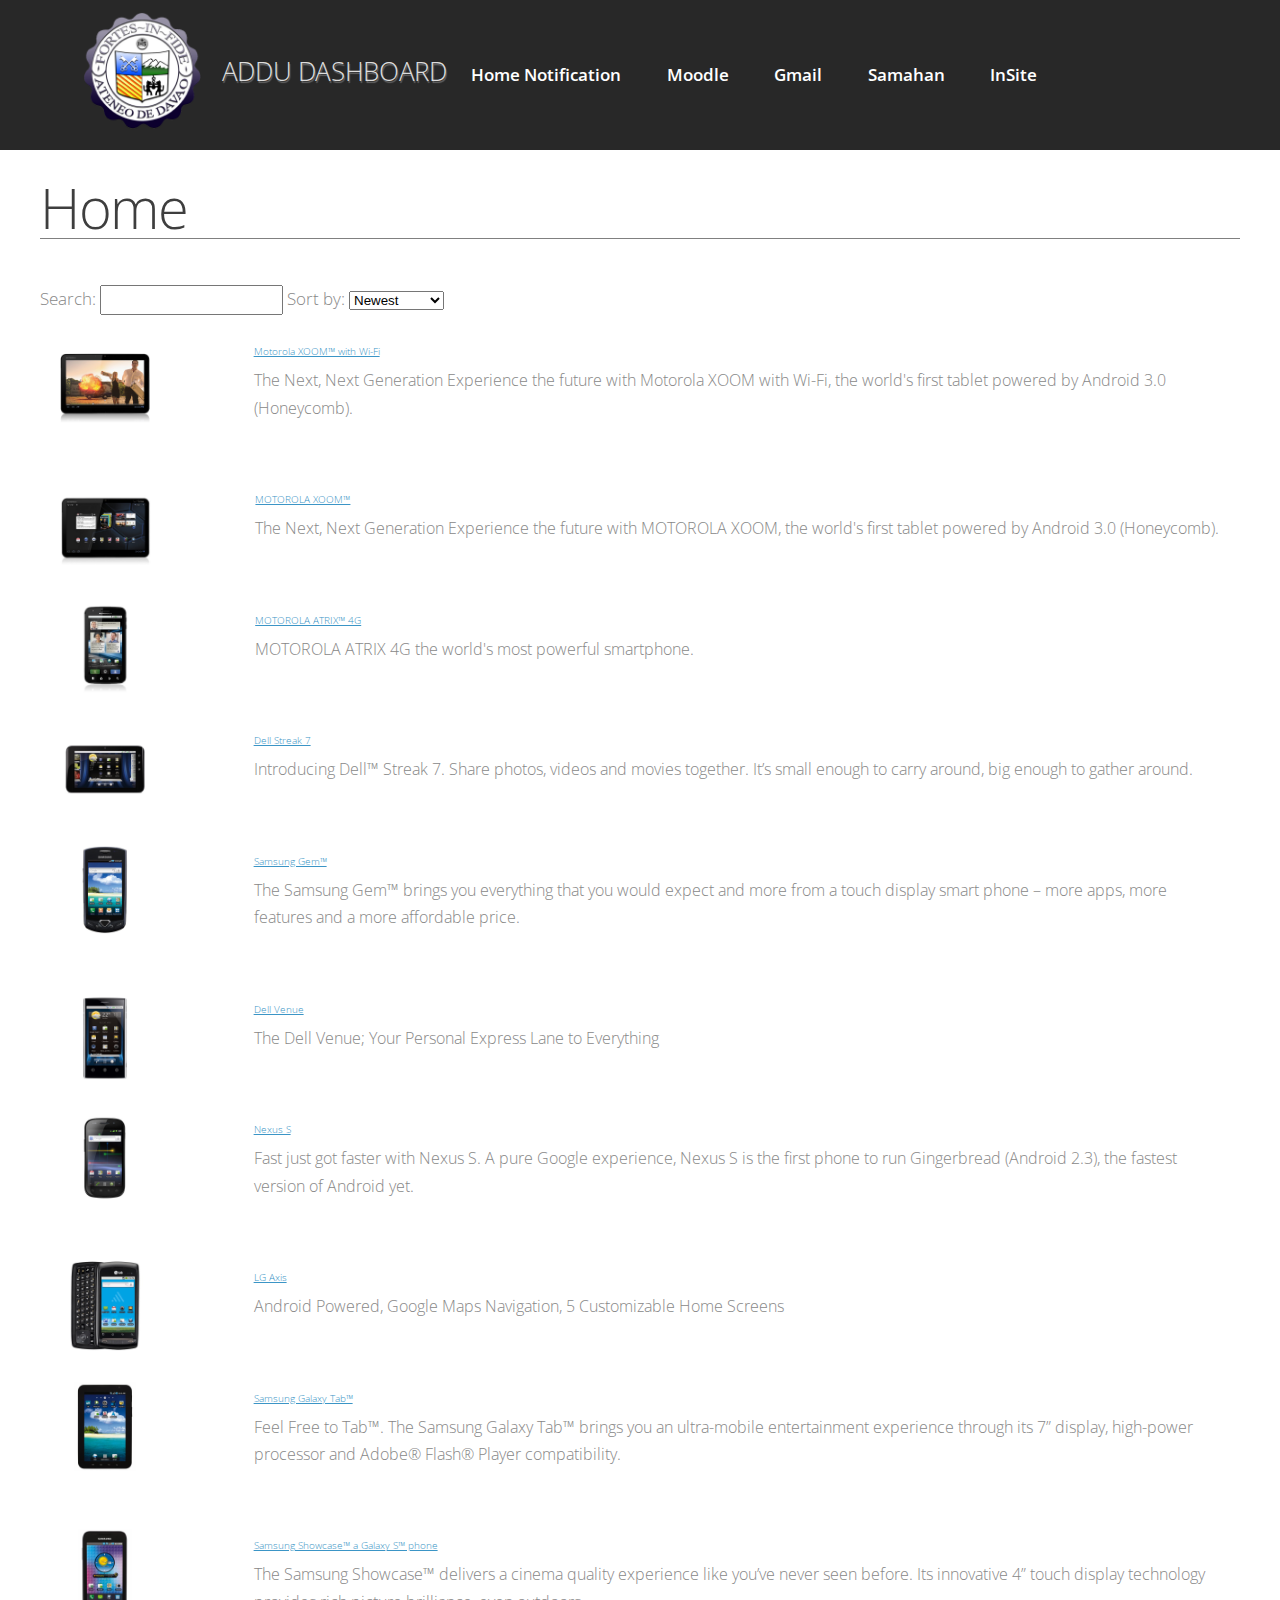
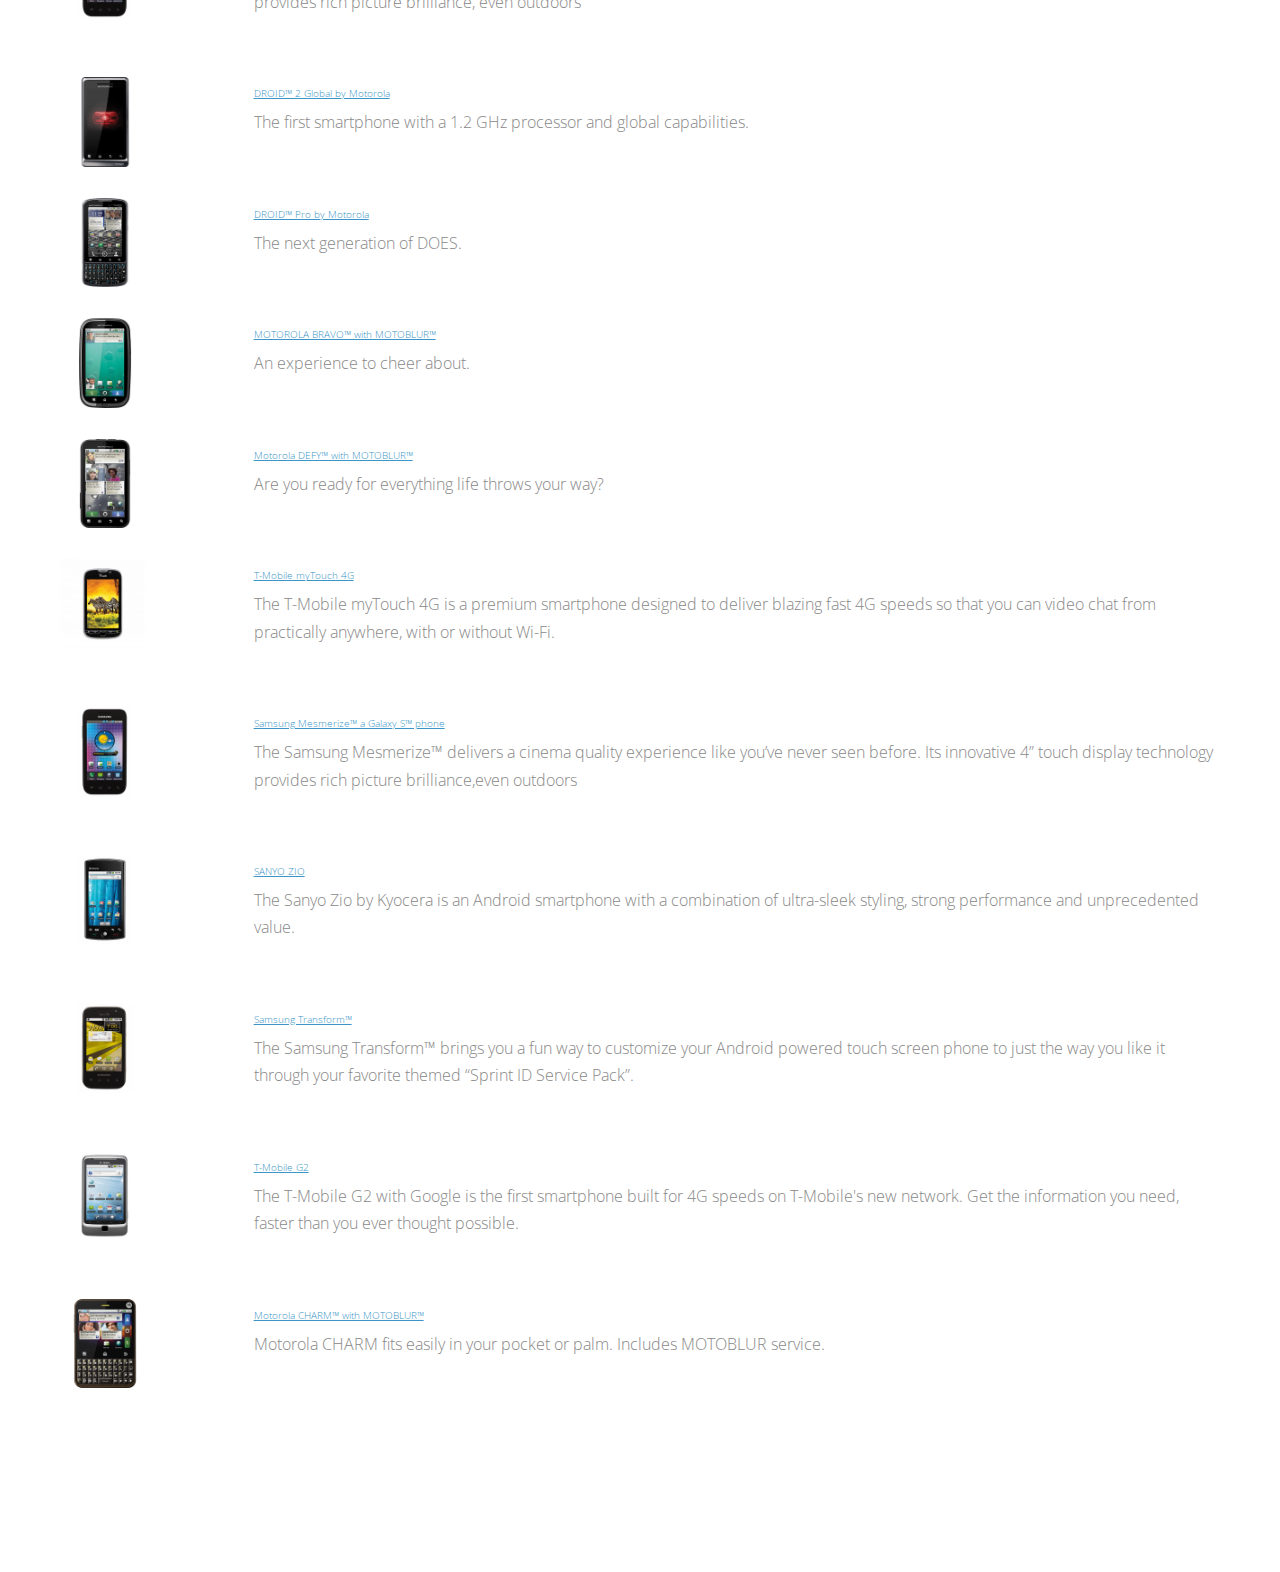
<file: frontend/app/index.html>
<!DOCTYPE HTML>
<html ng-app="dashboard">
	<head>
		<title>ATENEO DE DAVAO UNIVERSITY - DASHBOARD</title>
		<meta http-equiv="content-type" content="text/html; charset=utf-8" />
		<meta name="description" content="" />
		<meta name="keywords" content="" />
		<link href="http://fonts.googleapis.com/css?family=Open+Sans:300,600,700" rel="stylesheet" />
		<script src="js/jquery-1.9.1.min.js"></script>
		<script src="js/config.js"></script>
		<script src="js/skel.min.js"></script>
		<script src="lib/angular/angular.js"></script>
		<script src="js/app.js"></script>
		<script src="js/controllers.js"></script>
		<script src="js/filters.js"></script>
		<script src="js/services.js"></script>
		<script src="lib/angular/angular-resource.js"></script>
			<link rel="stylesheet" href="css/app.css" />
		<noscript>
			<link rel="stylesheet" href="css/skel-noscript.css" />
			<link rel="stylesheet" href="css/style.css" />
			<link rel="stylesheet" href="css/style-desktop.css" />
		</noscript>
	</head>
	<body>
		
		<!-- Nav -->
			<nav id="nav">
				<img class="seal" src="images/ADDU Seal.png">
				<ul>
                    <li><h3 class='brand'>ADDU DASHBOARD</h3></li>
					<li><a href="#home">Home Notification</a></li>
					<li><a href="#moodle">Moodle</a></li>
					<li><a href="#gmail">Gmail</a></li>
					<li><a href="#samahan">Samahan</a></li>
					<li><a href="#insite">InSite</a></li>
				</ul>
			</nav>

		<!-- Home -->
			<div class="wrapper wrapper-style1 wrapper-first">
				<article class="container" id="top">
					<div class="row">
						<!-- <div class="12u">
							<span class="me image image-full"><img src="images/ADDU Seal.png" alt="" /></span>
						</div>
						<div class="12u heading-center">
							<header>
								<h3><strong>ATENEO DE DAVAO UNIVERSITY DASHBOARD</strong></h3>
							</header>
						</div> -->
						<div class="12u">
							<div ng-view></div>
						</div>
					</div>
				</article>
			</div>
	</body>
</html>
</file>
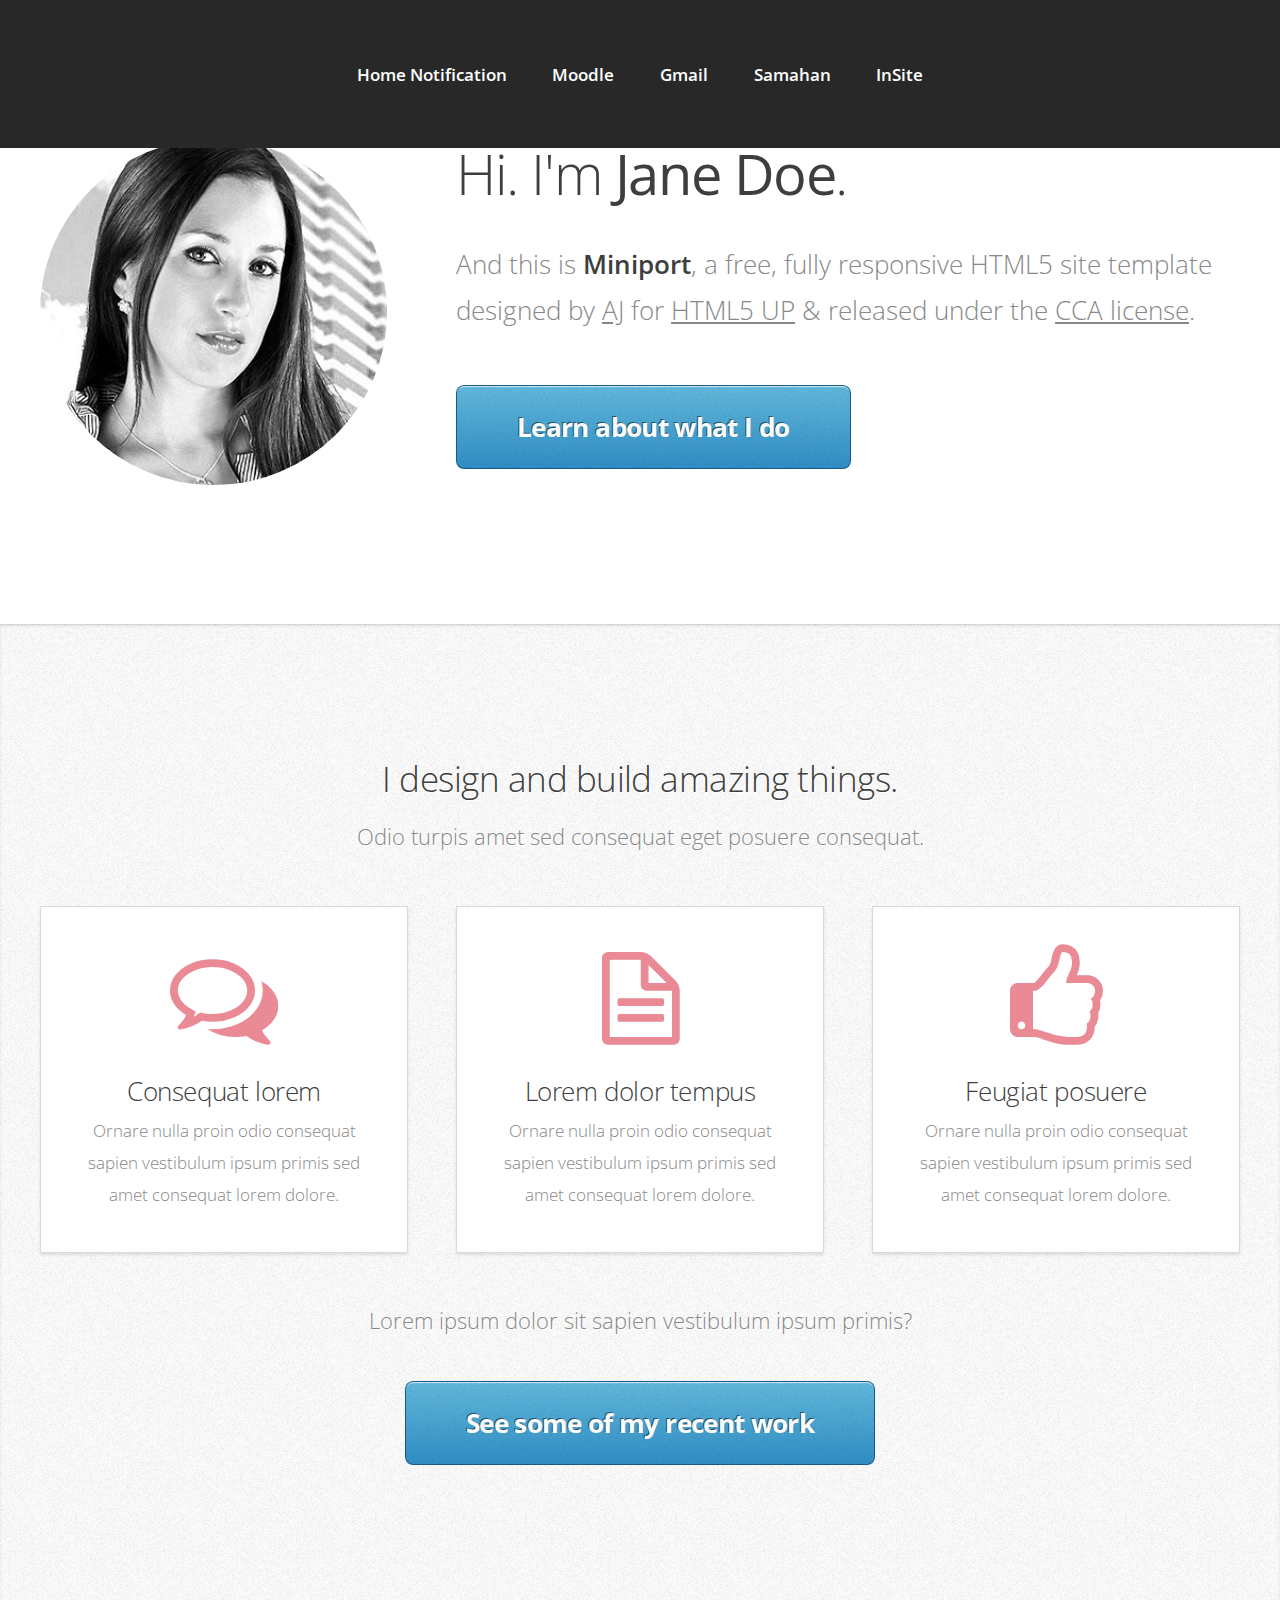
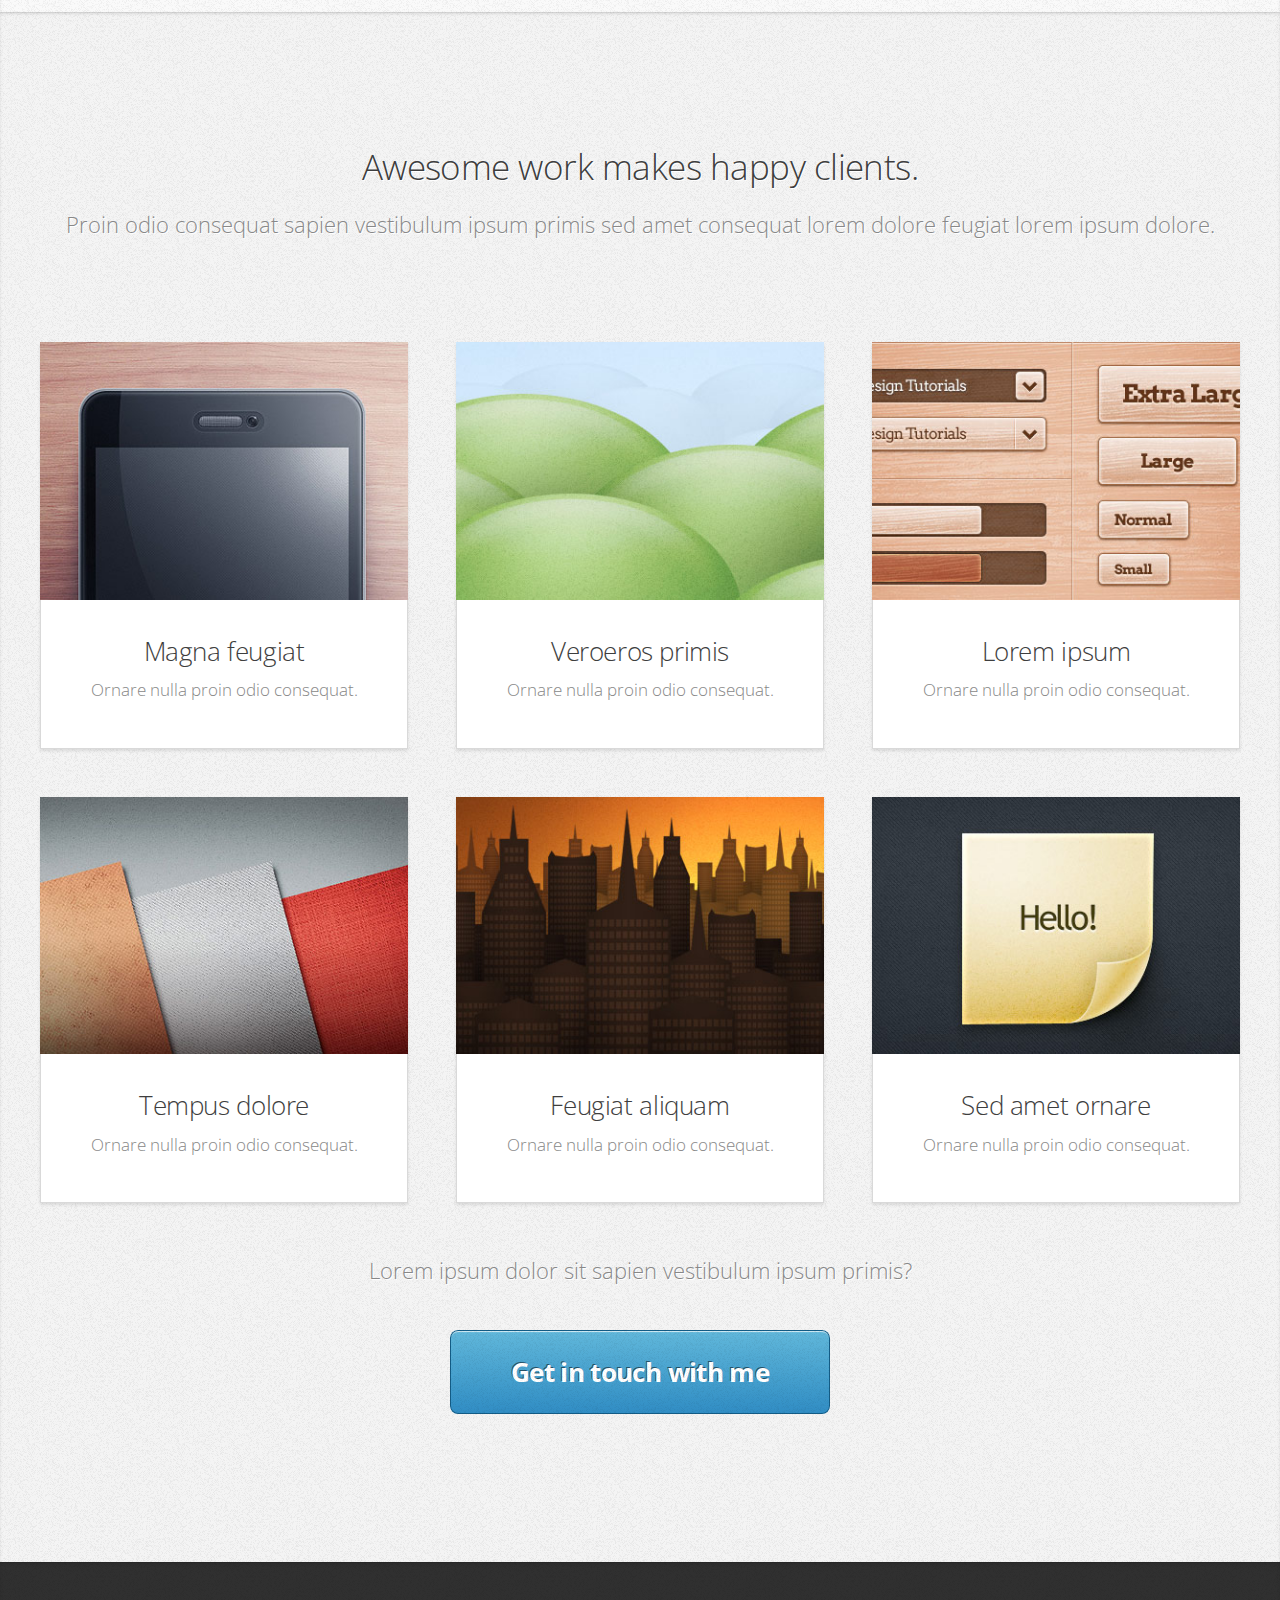
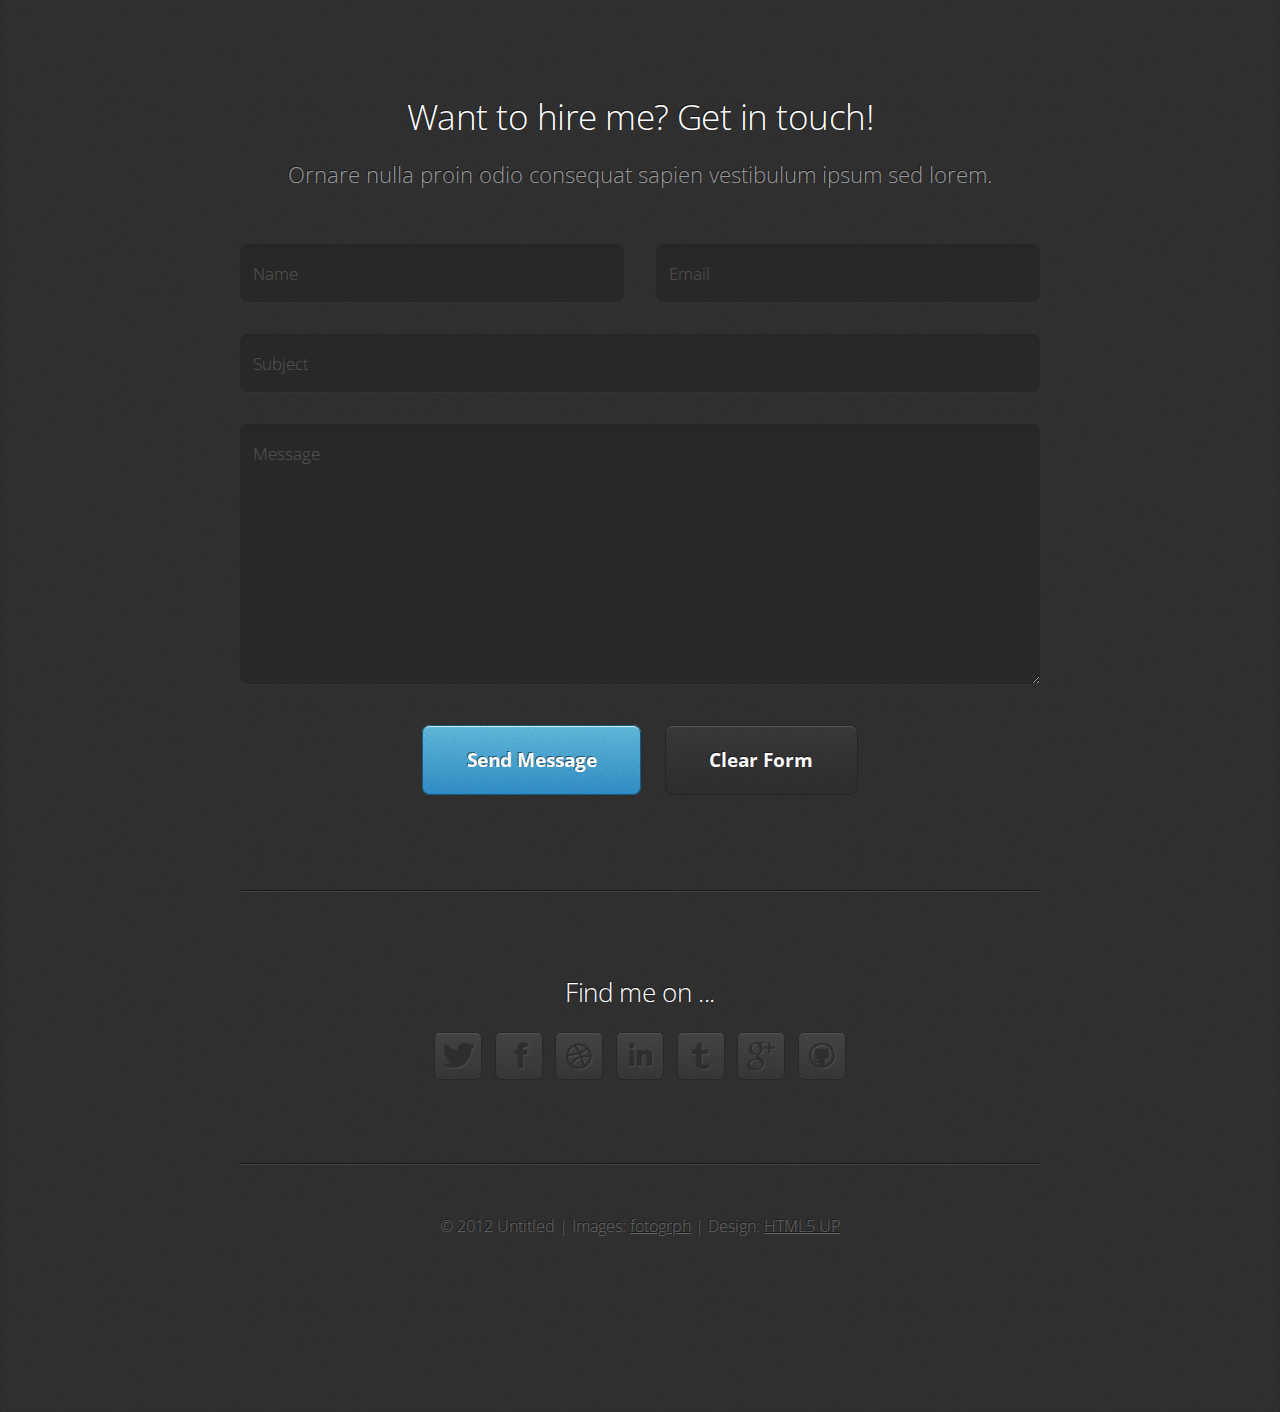
<file: frontend/app/gmail.html>
<!DOCTYPE HTML>
<!--
	Miniport 2.0 by HTML5 UP
	html5up.net | @n33co
	Free for personal and commercial use under the CCA 3.0 license (html5up.net/license)
-->
<html>
	<head>
		<title>Miniport by HTML5 UP</title>
		<meta http-equiv="content-type" content="text/html; charset=utf-8" />
		<meta name="description" content="" />
		<meta name="keywords" content="" />
		<link href="http://fonts.googleapis.com/css?family=Open+Sans:300,600,700" rel="stylesheet" />
		<script src="js/jquery-1.9.1.min.js"></script>
		<script src="js/config.js"></script>
		<script src="js/skel.min.js"></script>
		<noscript>
			<link rel="stylesheet" href="css/skel-noscript.css" />
			<link rel="stylesheet" href="css/style.css" />
			<link rel="stylesheet" href="css/style-desktop.css" />
		</noscript>
		<!--[if lte IE 9]><link rel="stylesheet" href="css/ie9.css" /><![endif]-->
		<!--[if lte IE 8]><script src="js/html5shiv.js"></script><link rel="stylesheet" href="css/ie8.css" /><![endif]-->
		<!--[if lte IE 7]><link rel="stylesheet" href="css/ie7.css" /><![endif]-->
	</head>
	<body>

		<!-- Nav -->
			<nav id="nav">
				<ul>
					<li><a href="index.html">Home Notification</a></li>  <!-- CHANGE LINK -->
					<li><a href="moodle.html">Moodle</a></li>	<!-- CHANGE LINK -->
					<li><a href="gmail.html">Gmail</a></li>	<!-- CHANGE LINK -->
					<li><a href="samahan.html">Samahan</a></li>	<!-- CHANGE LINK -->
					<li><a href="insite.html">InSite</a></li>	<!-- CHANGE LINK -->
				</ul>
			</nav>

		<!-- Home -->
			<div class="wrapper wrapper-style1 wrapper-first">
				<article class="container" id="top">
					<div class="row">
						<div class="4u">
							<span class="me image image-full"><img src="images/me.jpg" alt="" /></span>
						</div>
						<div class="8u">
							<header>
								<h1>Hi. I'm <strong>Jane Doe</strong>.</h1>
							</header>
							<p>And this is <strong>Miniport</strong>, a free, fully responsive HTML5 site template designed by <a href="http://n33.co/">AJ</a> for <a href="http://html5up.net/">HTML5 UP</a> &amp; released under the <a href="http://html5up.net/license/">CCA license</a>.</p>
							<a href="#work" class="button button-big">Learn about what I do</a>
						</div>
					</div>
				</article>
			</div>

		<!-- Work -->
			<div class="wrapper wrapper-style2">
				<article id="work">
					<header>
						<h2>I design and build amazing things.</h2>
						<span>Odio turpis amet sed consequat eget posuere consequat.</span>
					</header>
					<div class="container">
						<div class="row">
							<div class="4u">
								<section class="box box-style1">
									<span class="icon featured-icon icon-comments-alt"></span>
									<h3>Consequat lorem</h3>
									<p>Ornare nulla proin odio consequat sapien vestibulum ipsum primis sed amet consequat lorem dolore.</p>
								</section>
							</div>
							<div class="4u">
								<section class="box box-style1">
									<span class="icon featured-icon icon-file-alt"></span>
									<h3>Lorem dolor tempus</h3>
									<p>Ornare nulla proin odio consequat sapien vestibulum ipsum primis sed amet consequat lorem dolore.</p>
								</section>
							</div>
							<div class="4u">
								<section class="box box-style1">
									<span class="icon featured-icon icon-thumbs-up"></span>
									<h3>Feugiat posuere</h3>
									<p>Ornare nulla proin odio consequat sapien vestibulum ipsum primis sed amet consequat lorem dolore.</p>
								</section>
							</div>
						</div>
					</div>
					<footer>
						<p>Lorem ipsum dolor sit sapien vestibulum ipsum primis?</p>
						<a href="#portfolio" class="button button-big">See some of my recent work</a>
					</footer>
				</article>
			</div>

		<!-- Portfolio -->
			<div class="wrapper wrapper-style3">
				<article id="portfolio">
					<header>
						<h2>Awesome work makes happy clients.</h2>
						<span>Proin odio consequat  sapien vestibulum ipsum primis sed amet consequat lorem dolore feugiat lorem ipsum dolore.</span>
					</header>
					<div class="container">
						<div class="row">
							<div class="12u">
							</div>
						</div>
						<div class="row">
							<div class="4u">
								<article class="box box-style2">
									<a href="http://flypixel.com/generic-smartphone/8949517882265310" class="image image-full"><img src="images/portfolio01.jpg" alt="" /></a>
									<h3><a href="http://flypixel.com/generic-smartphone/8949517882265310">Magna feugiat</a></h3>
									<p>Ornare nulla proin odio consequat.</p>
								</article>
							</div>
							<div class="4u">
								<article class="box box-style2">
									<a href="http://flypixel.com/n33" class="image image-full"><img src="images/portfolio02.jpg" alt="" /></a>
									<h3><a href="http://flypixel.com/n33">Veroeros primis</a></h3>
									<p>Ornare nulla proin odio consequat.</p>
								</article>
							</div>
							<div class="4u">
								<article class="box box-style2">
									<a href="http://flypixel.com/wood-ui-kit/3574765984616310" class="image image-full"><img src="images/portfolio03.jpg" alt="" /></a>
									<h3><a href="http://flypixel.com/wood-ui-kit/3574765984616310">Lorem ipsum</a></h3>
									<p>Ornare nulla proin odio consequat.</p>
								</article>
							</div>
						</div>
						<div class="row">
							<div class="4u">
								<article class="box box-style2">
									<a href="http://flypixel.com/n33-pattern-set-1/3522389001865317" class="image image-full"><img src="images/portfolio04.jpg" alt="" /></a>
									<h3><a href="http://flypixel.com/n33-pattern-set-1/3522389001865317">Tempus dolore</a></h3>
									<p>Ornare nulla proin odio consequat.</p>
								</article>
							</div>
							<div class="4u">
								<article class="box box-style2">
									<a href="http://flypixel.com/cityscape/9803996277226316" class="image image-full"><img src="images/portfolio05.jpg" alt="" /></a>
									<h3><a href="http://flypixel.com/cityscape/9803996277226316">Feugiat aliquam</a></h3>
									<p>Ornare nulla proin odio consequat.</p>
								</article>
							</div>
							<div class="4u">
								<article class="box box-style2">
									<a href="http://flypixel.com/n33" class="image image-full"><img src="images/portfolio06.jpg" alt="" /></a>
									<h3><a href="http://flypixel.com/n33">Sed amet ornare</a></h3>
									<p>Ornare nulla proin odio consequat.</p>
								</article>
							</div>
						</div>
					</div>
					<footer>
						<p>Lorem ipsum dolor sit sapien vestibulum ipsum primis?</p>
						<a href="#contact" class="button button-big">Get in touch with me</a>
					</footer>
				</article>
			</div>

		<!-- Contact -->
			<div class="wrapper wrapper-style4">
				<article id="contact">
					<header>
						<h2>Want to hire me? Get in touch!</h2>
						<span>Ornare nulla proin odio consequat  sapien vestibulum ipsum sed lorem.</span>
					</header>
					<div>
						<div class="row">
							<div class="12u">
								<form method="post" action="#">
									<div>
										<div class="row">
											<div class="6u">
												<input type="text" name="name" id="name" placeholder="Name" />
											</div>
											<div class="6u">
												<input type="text" name="email" id="email" placeholder="Email" />
											</div>
										</div>
										<div class="row">
											<div class="12u">
												<input type="text" name="subject" id="subject" placeholder="Subject" />
											</div>
										</div>
										<div class="row">
											<div class="12u">
												<textarea name="message" id="message" placeholder="Message"></textarea>
											</div>
										</div>
										<div class="row">
											<div class="12u">
												<a href="#" class="button form-button-submit">Send Message</a>
												<a href="#" class="button button-alt form-button-reset">Clear Form</a>
											</div>
										</div>
									</div>
								</form>
							</div>
						</div>
						<div class="row row-special">
							<div class="12u">
								<h3>Find me on ...</h3>
								<ul class="social">
									<li class="twitter"><a href="http://twitter.com/n33co" class="icon icon-twitter"><span>Twitter</span></a></li>
									<li class="facebook"><a href="#" class="icon icon-facebook"><span>Facebook</span></a></li>
									<li class="dribbble"><a href="http://dribbble.com/n33" class="icon icon-dribbble"><span>Dribbble</span></a></li>
									<li class="linkedin"><a href="#" class="icon icon-linkedin"><span>LinkedIn</span></a></li>
									<li class="tumblr"><a href="#" class="icon icon-tumblr"><span>Tumblr</span></a></li>
									<li class="googleplus"><a href="#" class="icon icon-google-plus"><span>Google+</span></a></li>
									<li class="github"><a href="http://github.com/n33" class="icon icon-github"><span>Github</span></a></li>
									<!--
									<li class="rss"><a href="#" class="icon icon-rss"><span>RSS</span></a></li>
									<li class="instagram"><a href="#" class="icon icon-instagram"><span>Instagram</span></a></li>
									<li class="foursquare"><a href="#" class="icon icon-foursquare"><span>Foursquare</span></a></li>
									<li class="skype"><a href="#" class="icon icon-skype"><span>Skype</span></a></li>
									<li class="soundcloud"><a href="#" class="icon icon-soundcloud"><span>Soundcloud</span></a></li>
									<li class="youtube"><a href="#" class="icon icon-youtube"><span>YouTube</span></a></li>
									<li class="blogger"><a href="#" class="icon icon-blogger"><span>Blogger</span></a></li>
									<li class="flickr"><a href="#" class="icon icon-flickr"><span>Flickr</span></a></li>
									<li class="vimeo"><a href="#" class="icon icon-vimeo"><span>Vimeo</span></a></li>
									-->
								</ul>
							</div>
						</div>
					</div>
					<footer>
						<p id="copyright">
							&copy; 2012 Untitled | Images: <a href="http://fotogrph.com">fotogrph</a> | Design: <a href="http://html5up.net/">HTML5 UP</a>
						</p>
					</footer>
				</article>
			</div>


	</body>
</html>
</file>
<file: frontend/app/css/app.css>
/* app css stylesheet */

body {
  padding-top: 20px;
}

.phones {
  list-style: none;
}

.thumb {
  float: left;
  padding-bottom: 1em;
  height: 100px;
  margin-right: 5em;
}

.phones li {
  clear: both;
  font-size: 0.6em;
  margin: 10px;
  padding: 10px;
}

/** Detail View **/
img.phone {
  float: left;
  border: 1px solid black;
  margin-right: 3em;
  margin-bottom: 2em;
  background-color: white;
  padding: 2em;
  height: 400px;
  width: 400px;
}

ul.phone-thumbs {
  margin: 0;
  list-style: none;
}

ul.phone-thumbs li {
  border: 1px solid black;
  display: inline-block;
  margin: 1em;
  background-color: white;
}

ul.phone-thumbs img {
  height: 100px;
  width: 100px;
  padding: 1em;
}

ul.phone-thumbs img:hover {
  cursor: pointer;
}


ul.specs {
  clear: both;
  margin: 0;
  padding: 0;
  list-style: none;
}

ul.specs > li{
  display: inline-block;
  width: 200px;
  vertical-align: top;
}

ul.specs > li > span{
  font-weight: bold;
  font-size: 1.2em;
}

ul.specs dt {
  font-weight: bold;
}

h1 {
  border-bottom: 1px solid gray;
}
.notification{
/*   width: 120px; */
  border: 1px solid gray;
  border-radius: 4px;
}
.description{
  width: 1200px;
}
.ext-url {
font-size: 2em;
}
.brand {
    color: #DDD;
    text-shadow: 1px 2px 1px #666;         
    filter: dropshadow(color=#666, offx=1, offy=2);
}
</file>
<file: frontend/app/css/skel-noscript.css>
html,body,div,span,applet,object,iframe,h1,h2,h3,h4,h5,h6,p,blockquote,pre,a,abbr,acronym,address,big,cite,code,del,dfn,em,img,ins,kbd,q,s,samp,small,strike,strong,sub,sup,tt,var,b,u,i,center,dl,dt,dd,ol,ul,li,fieldset,form,label,legend,table,caption,tbody,tfoot,thead,tr,th,td,article,aside,canvas,details,embed,figure,figcaption,footer,header,hgroup,menu,nav,output,ruby,section,summary,time,mark,audio,video{margin:0;padding:0;border:0;font-size:100%;font:inherit;vertical-align:baseline}article,aside,details,figcaption,figure,footer,header,hgroup,menu,nav,section{display:block}body{line-height:1}ol,ul{list-style:none}blockquote,q{quotes:none}blockquote:before,blockquote:after,q:before,q:after{content:'';content:none}table{border-collapse:collapse;border-spacing:0}body{-webkit-text-size-adjust:none}.container{width:1200px;margin:0 auto}.\31 2u{width:100%}.\31 1u{width:91.5%}.\31 0u{width:83%}.\39 u{width:74.5%}.\38 u{width:66%}.\37 u{width:57.5%}.\36 u{width:49%}.\35 u{width:40.5%}.\34 u{width:32%}.\33 u{width:23.5%}.\32 u{width:15%}.\31 u{width:6.5%}.\31 u,.\32 u,.\33 u,.\34 u,.\35 u,.\36 u,.\37 u,.\38 u,.\39 u,.\31 0u,.\31 1u,.\31 2u{margin:1% 0 1% 2%;float:left}.row:after{content:'';display:block;clear:both;height:0}.row>:first-child{margin-left:0}.row:first-child>*{margin-top:0}.row:last-child>*{margin-bottom:0}.flush>.row>.\31 2u{width:100%!important}.flush>.row>.\31 1u{width:91.6666666667%!important}.flush>.row>.\31 0u{width:83.3333333333%!important}.flush>.row>.\39 u{width:75%!important}.flush>.row>.\38 u{width:66.6666666667%!important}.flush>.row>.\37 u{width:58.3333333333%!important}.flush>.row>.\36 u{width:50%!important}.flush>.row>.\35 u{width:41.6666666667%!important}.flush>.row>.\34 u{width:33.3333333333%!important}.flush>.row>.\33 u{width:25%!important}.flush>.row>.\32 u{width:16.6666666667%!important}.flush>.row>.\31 u{width:8.3333333333%!important}.row.flush>.\31 2u{width:100%!important}.row.flush>.\31 1u{width:91.6666666667%!important}.row.flush>.\31 0u{width:83.3333333333%!important}.row.flush>.\39 u{width:75%!important}.row.flush>.\38 u{width:66.6666666667%!important}.row.flush>.\37 u{width:58.3333333333%!important}.row.flush>.\36 u{width:50%!important}.row.flush>.\35 u{width:41.6666666667%!important}.row.flush>.\34 u{width:33.3333333333%!important}.row.flush>.\33 u{width:25%!important}.row.flush>.\32 u{width:16.6666666667%!important}.row.flush>.\31 u{width:8.3333333333%!important}.row.flush>.\31 u,.row.flush>.\32 u,.row.flush>.\33 u,.row.flush>.\34 u,.row.flush>.\35 u,.row.flush>.\36 u,.row.flush>.\37 u,.row.flush>.\38 u,.row.flush>.\39 u,.row.flush>.\31 0u,.row.flush>.\31 1u,.row.flush>.\31 2u,.flush>.row>.\31 u,.flush>.row>.\32 u,.flush>.row>.\33 u,.flush>.row>.\34 u,.flush>.row>.\35 u,.flush>.row>.\36 u,.flush>.row>.\37 u,.flush>.row>.\38 u,.flush>.row>.\39 u,.flush>.row>.\31 0u,.flush>.row>.\31 1u,.flush>.row>.\31 2u{margin:0!important}
</file>
<file: frontend/app/css/style-desktop.css>
/*
	Miniport 2.0 by HTML5 UP
	html5up.net | @n33co
	Free for personal and commercial use under the CCA 3.0 license (html5up.net/license)
*/

/*********************************************************************************/
/* Basic                                                                         */
/*********************************************************************************/

	body
	{
		font-size: 13pt;
		min-width: 1200px;
	}

	h1
	{
		font-size: 3.25em;
		letter-spacing: -0.025em;
	}

	h2
	{
		font-size: 2em;
		letter-spacing: -0.015em;
	}
	
	h3
	{
		font-size: 1.5em;
		letter-spacing: -0.015em;
	}

	h1, h2, h3, h4, h5, h6
	{
		margin: 0 0 0.75em 0;
	}

	header
	{
		margin: 0 0 3em 0;
	}
	
		header > span
		{
			font-size: 1.25em;
		}

	footer
	{
		margin: 3em 0 0 0;
	}
	
		footer > p
		{
			font-size: 1.25em;
		}
	
	form
	{
	}
	
		form .button
		{
			margin: 0 0.5em 0 0.5em;
		}
	
	.button
	{
		padding: 1em 2.35em 1em 2.35em;
		font-size: 1.1em;
	}

		.button-big
		{
			font-size: 1.5em;
			letter-spacing: -0.025em;
		}

	.box
	{
		padding: 2em 2em 2.5em 2em;
	}

		.box h3
		{
			margin-bottom: 0.25em;
		}

		.box .image-centered
		{
			margin-bottom: 1.25em;
		}

		.box .image-full
		{
			position: relative;
			left: 2em;
			top: 2em;
			margin: -4em 0 4em -4em;
			width: auto;
		}

/*********************************************************************************/
/* Wrappers                                                                      */
/*********************************************************************************/

	.wrapper
	{
		padding: 8em 0 8em 0;
		text-align: center;
	}
	
		.wrapper-first
		{
			padding-top: 8em;
		}

		.wrapper-style4 .row-special
		{
			margin: 4em 0 0 0;
			padding: 4em 0 4em 0;
		}

/*********************************************************************************/
/* Nav                                                                           */
/*********************************************************************************/

	#nav
	{
	}

		#nav a:hover
		{
			background: #383838;
		}
		
		#nav a:active
		{
			background: #484848;
		}
	
		#nav a
		{
			padding: 0.2em 1em 0.2em 1em;
			margin: 0.6em 0.2em 0.6em 0.2em;
			font-weight: 600;
			border-radius: 8px;
			-moz-transition: background-color .2s ease-in-out;
			-webkit-transition: background-color .2s ease-in-out;
			-o-transition: background-color .2s ease-in-out;
			-ms-transition: background-color .2s ease-in-out;
			transition: background-color .2s ease-in-out;
			color: #fff;
		}
		
/*********************************************************************************/
/* Articles                                                                      */
/*********************************************************************************/

	#top
	{
		text-align: left;
	}

		#top .me
		{
			width: 20em;
			height: 20em;
			margin: 0;
		}

		#top h1
		{
			margin-top: 0.35em;
		}
	
		#top p
		{
			font-size: 1.5em;
			line-height: 1.75em;
		}
		
	#contact
	{
		width: 800px;
		margin: 0 auto;
	}
	
		#contact footer
		{
			font-size: 0.9em;
		}
		
/*********************************************************************************/
/* Copyright                                                                     */
/*********************************************************************************/

	#copyright
	{
		font-size: 1em;
	}
</file>
<file: frontend/app/css/ie9.css>
/*
	Miniport 2.0 by HTML5 UP
	html5up.net | @n33co
	Free for personal and commercial use under the CCA 3.0 license (html5up.net/license)
*/

/*********************************************************************************/
/* Basic                                                                         */
/*********************************************************************************/

	.button
	{
		background-image: url('images/ie9/button.svg');
	}
	
		.button:active
		{
			background-image: url('images/ie9/button-active.svg');
		}
		
		.button-alt
		{
			background-image: url('images/ie9/button-alt.svg');
		}
		
			.button-alt:active
			{
				background-image: url('images/ie9/button-alt-active.svg');
			}

	ul.social
	{
	}
	
		ul.social li
		{
			background-image: url('images/ie9/social-li.svg');
		}
</file>
<file: frontend/app/css/ie8.css>
/*
	Miniport 2.0 by HTML5 UP
	html5up.net | @n33co
	Free for personal and commercial use under the CCA 3.0 license (html5up.net/license)
*/

/*********************************************************************************/
/* Basic                                                                         */
/*********************************************************************************/

	.box
	{
		border: solid 1px #ddd;
	}

/*********************************************************************************/
/* Icons                                                                         */
/*********************************************************************************/

	.featured-icon:before
	{
		font-size: 6em;
	}

/*********************************************************************************/
/* Wrappers                                                                      */
/*********************************************************************************/

	.wrapper
	{
		border-top: solid 1px #ddd;
	}
</file>
<file: frontend/app/css/ie7.css>
/*
	Miniport 2.0 by HTML5 UP
	html5up.net | @n33co
	Free for personal and commercial use under the CCA 3.0 license (html5up.net/license)
*/

/*********************************************************************************/
/* Basic                                                                         */
/*********************************************************************************/

	ul.social
	{
		overflow: hidden;
	}
	
		ul.social li
		{
			display: inline;
		}

	.box
	{
	}

		.box .image-full
		{
			left: 0;
			top: 0;
			margin: 0 0 2em 0;
		}

/*********************************************************************************/
/* Nav                                                                           */
/*********************************************************************************/

	#nav
	{
	}

		#nav ul
		{
			overflow: hidden;
		}
	
		#nav li
		{
			display: inline;
		}
</file>
<file: frontend/app/css/style.css>
@charset 'UTF-8';

@font-face
{
	font-family: 'FontAwesome';
	src: url('fonts/fontawesome-webfont.eot?v=3.0.1');
	src: url('fonts/fontawesome-webfont.eot?#iefix&v=3.0.1') format('embedded-opentype'),
	     url('fonts/fontawesome-webfont.woff?v=3.0.1') format('woff'),
	     url('fonts/fontawesome-webfont.ttf?v=3.0.1') format('truetype'),
	     url('fonts/fontawesome-webfont.svg#FontAwesome') format('svg');
	font-weight: normal;
	font-style: normal;
}

@font-face
{
	font-family: 'Font-Awesome-Social';
	src: url('fonts/fontawesome-social-webfont.eot');
	src: url('fonts/fontawesome-social-webfont.eot?#iefix') format('embedded-opentype'),
	     url('fonts/fontawesome-social-webfont.woff') format('woff'),
		 url('fonts/fontawesome-social-webfont.ttf') format('truetype'),
		 url('fonts/fontawesome-social-webfont.svg#Font-Awesome-More') format('svg');
	font-weight: normal;
	font-style: normal;
}

/*
	Miniport 2.0 by HTML5 UP
	html5up.net | @n33co
	Free for personal and commercial use under the CCA 3.0 license (html5up.net/license)
*/

/*********************************************************************************/
/* Basic                                                                         */
/*********************************************************************************/

	*
	{
		-moz-box-sizing: border-box;
		-webkit-box-sizing: border-box;
		-o-box-sizing: border-box;
		-ms-box-sizing: border-box;
		box-sizing: border-box;
	}

	body, input, textarea
	{
		font-family: 'Open Sans', sans-serif;
		line-height: 1.85em;
		color: #888;
		font-weight: 300;
	}

	a
	{
		color: #3B95C6;
		text-decoration: underline;
		-moz-transition: color .2s ease-in-out;
		-webkit-transition: color .2s ease-in-out;
		-o-transition: color .2s ease-in-out;
		-ms-transition: color .2s ease-in-out;
		transition: color .2s ease-in-out;
	}
	
		a:hover
		{
			color: #1B75A6 !important;
		}

		a img
		{
			border: 0;
		}

	strong, b
	{
		font-weight: 600;
		color: #3e3e3e;
	}
	
	h1, h2, h3, h4, h5, h6
	{
		color: #3e3e3e;
	}
	
		h1 a, h2 a, h3 a, h4 a, h5 a, h6 a
		{
			text-decoration: none;
			color: inherit;
		}
	
	h2, h3, h4, h5, h6
	{
		font-weight: 300;
	}
	
	h1
	{
		font-weight: 300;
	}
	
		h1 strong
		{
			font-weight: 400;
		}
	
	em, i
	{
		font-style: italic;
	}
	
	form
	{
	}
	
		form input,
		form select,
		form textarea
		{
			-webkit-appearance: none;
		}

		form input[type=text],
		form input[type=password],
		form select,
		form textarea
		{
			width: 100%;
			border: 0;
			padding: 0.75em;
			font-size: 1em;
			border-radius: 8px;
			background: #282828;
			color: #bbb;
			box-shadow: inset 0px 2px 5px 0px rgba(0,0,0,0.05), 0px 1px 0px 0px rgba(255,255,255,0.025);
		}

		form input[type=text]:focus,
		form input[type=password]:focus,
		form select:focus,
		form textarea:focus
		{
			box-shadow: inset 0px 2px 5px 0px rgba(0,0,0,0.05), 0px 1px 0px 0px rgba(255,255,255,0.025), 0px 0px 2px 2px #74CAEE;
		}
		
		form textarea
		{
			height: 15em;
		}
		
		form .formerize-placeholder
		{
			color: #555 !important;
		}

		form ::-webkit-input-placeholder
		{
			color: #555 !important;
		}

		form :-moz-placeholder
		{
			color: #555 !important;
		}

		form ::-moz-placeholder
		{
			color: #555 !important;
		}

		form :-ms-input-placeholder
		{
			color: #555 !important;
		}

		form ::-moz-focus-inner
		{
			border: 0;
		}

	br.clear
	{
		clear: both;
	}
	
	p, ul, ol, dl, table
	{
		margin-bottom: 2em;
	}
	
	section,
	article
	{
		margin-bottom: 3em;
	}
	
	section > :last-child,
	article > :last-child
	{
		margin-bottom: 0;
	}

	section:last-child,
	article:last-child
	{
		margin-bottom: 0;
	}

	.image
	{
		display: inline-block;
	}
	
		.image img
		{
			display: block;
			width: 100%;
		}

	.image-full
	{
		display: block;
		width: 100%;
		margin: 0 0 2em 0;
	}
	
	.image-left
	{
		float: left;
		margin: 0 2em 2em 0;
	}
	
	.image-centered
	{
		display: block;
		margin: 0 0 2em 0;
	}

		.image-centered img
		{
			margin: 0 auto;
			width: auto;
		}
	
	.button
	{
		position: relative;
		display: inline-block;
		color: #fff;
		text-decoration: none;
		font-weight: 700;
		border: 0;
		outline: 0;
		cursor: pointer;
		border-radius: 8px;
		text-shadow: -1px -1px 0.5px rgba(0,0,0,0.5);
		overflow: hidden;
		background: #61b8db;
		background-image: -moz-linear-gradient(top, rgba(97,184,219,0), rgba(48,141,196,1));
		background-image: -webkit-linear-gradient(top, rgba(97,184,219,0), rgba(48,141,196,1));
		background-image: -o-linear-gradient(top, rgba(97,184,219,0), rgba(48,141,196,1));
		background-image: -ms-linear-gradient(top, rgba(97,184,219,0), rgba(48,141,196,1));
		background-image: linear-gradient(top, rgba(97,184,219,0), rgba(48,141,196,1));
		box-shadow: inset 0px 0px 0px 1px #135c86, inset 0px 2px 1px 0px rgba(255,255,255,0.75);
		-moz-transition: background-color .2s ease-in-out;
		-webkit-transition: background-color .2s ease-in-out;
		-o-transition: background-color .2s ease-in-out;
		-ms-transition: background-color .2s ease-in-out;
		transition: background-color .2s ease-in-out;
	}

		.button:before
		{
			content: '';
			display: block;
			position: absolute;
			left: 0;
			top: 0;
			width: 100%;
			height: 100%;
			background: url('images/bg.png');
		}

		.button:hover
		{
			background-color: #76cdf0;
			color: #fff !important;
		}
		
		.button:active
		{
			background-image: -moz-linear-gradient(top, rgba(48,141,196,1), rgba(77,164,199,0));
			background-image: -webkit-linear-gradient(top, rgba(48,141,196,1), rgba(77,164,199,0));
			background-image: -o-linear-gradient(top, rgba(48,141,196,1), rgba(77,164,199,0));
			background-image: -ms-linear-gradient(top, rgba(48,141,196,1), rgba(77,164,199,0));
			background-image: linear-gradient(top, rgba(48,141,196,1), rgba(77,164,199,0));
			box-shadow: inset 0px 0px 0px 1px #135c86, inset 0px -2px 1px 0px rgba(255,255,255,0.75);
			top: 1px;
		}
	
		.button-alt
		{
			background-color: #393939;
			background-image: -moz-linear-gradient(top, rgba(50,50,50,0), rgba(45,45,45,1));
			background-image: -webkit-linear-gradient(top, rgba(50,50,50,0), rgba(45,45,45,1));
			background-image: -o-linear-gradient(top, rgba(50,50,50,0), rgba(45,45,45,1));
			background-image: -ms-linear-gradient(top, rgba(50,50,50,0), rgba(45,45,45,1));
			background-image: linear-gradient(top, rgba(50,50,50,0), rgba(45,45,45,1));
			box-shadow: inset 0px 0px 0px 1px #242424, inset 0px 2px 1px 0px rgba(255,255,255,0.2);
		}

			.button-alt:hover
			{
				background-color: #444;
			}
			
			.button-alt:active
			{
				background-image: -moz-linear-gradient(top, rgba(45,45,45,1), rgba(50,50,50,0));
				background-image: -webkit-linear-gradient(top, rgba(45,45,45,1), rgba(50,50,50,0));
				background-image: -o-linear-gradient(top, rgba(45,45,45,1), rgba(50,50,50,0));
				background-image: -ms-linear-gradient(top, rgba(45,45,45,1), rgba(50,50,50,0));
				background-image: linear-gradient(top, rgba(45,45,45,1), rgba(50,50,50,0));
				box-shadow: inset 0px 0px 0px 1px #242424, inset 0px -2px 1px 0px rgba(255,255,255,0.2);
			}
	
		.button-big
		{
		}

	ul.social
	{
		cursor: default;
		margin: 0;
	}
	
		ul.social li
		{
			position: relative;
			display: inline-block;
			margin: 0.25em;
			top: 0;
			border-radius: 6px;
			overflow: hidden;
			background: #444;
			background-image: -moz-linear-gradient(top, rgba(0,0,0,0), rgba(0,0,0,0.2));
			background-image: -webkit-linear-gradient(top, rgba(0,0,0,0), rgba(0,0,0,0.2));
			background-image: -o-linear-gradient(top, rgba(0,0,0,0), rgba(0,0,0,0.2));
			background-image: -ms-linear-gradient(top, rgba(0,0,0,0), rgba(0,0,0,0.2));
			background-image: linear-gradient(top, rgba(0,0,0,0), rgba(0,0,0,0.2));
			-moz-transition: background-color .2s ease-in-out, top .2s ease-in-out;
			-webkit-transition: background-color .2s ease-in-out, top .2s ease-in-out;
			-o-transition: background-color .2s ease-in-out, top .2s ease-in-out;
			-ms-transition: background-color .2s ease-in-out, top .2s ease-in-out;
			transition: background-color .2s ease-in-out, top .2s ease-in-out;
			box-shadow: inset 0px 0px 0px 1px #282828, inset 0px 2px 1px 0px rgba(255,255,255,0.1);
		}

			ul.social li:before
			{
				content: '';
				display: block;
				position: absolute;
				left: 0;
				top: 0;
				width: 100%;
				height: 100%;
				background: url('images/bg.png');
			}

			ul.social li.twitter:hover				{ background-color: #2DAAE4; }
			ul.social li.facebook:hover				{ background-color: #3C5A98; }
			ul.social li.dribbble:hover				{ background-color: #C4376B; }
			ul.social li.linkedin:hover				{ background-color: #006599; }
			ul.social li.tumblr:hover				{ background-color: #51718A; }
			ul.social li.googleplus:hover			{ background-color: #DA2713; }
			ul.social li.github:hover				{ background-color: #FAFAFA; }
			ul.social li.rss:hover					{ background-color: #F2600B; }
			ul.social li.instagram:hover			{ background-color: #E0D7C8; }
			ul.social li.foursquare:hover			{ background-color: #39A3D4; }
			ul.social li.skype:hover				{ background-color: #10BEF1; }
			ul.social li.soundcloud:hover			{ background-color: #FE5419; }
			ul.social li.youtube:hover				{ background-color: #BF2E25; }
			ul.social li.blogger:hover				{ background-color: #FF6501; }
			ul.social li.flickr:hover				{ background-color: #0062DB; }
			ul.social li.vimeo:hover				{ background-color: #4C8AB0; }

			ul.social li:hover
			{
				top: -5px;
			}

			ul.social li:active
			{
				top: 0;
			}

			ul.social li a
			{
				display: block;
				position: relative;
				width: 48px;
				height: 48px;
				outline: 0;
				color: #2E2E2E !important;
				line-height: 48px;
				font-size: 24px;
				text-shadow: 1px 1px 0px rgba(255,255,255,0.1);
			}
			
			ul.social li a span
			{
				display: block;
				text-indent: -9999em;
			}
			
	.box
	{
		background: #fff;
		box-shadow: inset 0px 0px 0px 1px rgba(0,0,0,0.15), 0px 2px 3px 0px rgba(0,0,0,0.1);
		text-align: center;
	}

		.box .image-full
		{
			position: relative;
		}

/*********************************************************************************/
/* Icons                                                                         */
/*********************************************************************************/

	/*
		Powered by:
		
		Font Awesome (http://fortawesome.github.com/Font-Awesome/)
		Font Awesome More (http://gregoryloucas.github.com/Font-Awesome-More/)
	*/

	.icon
	{
		text-decoration: none;
	}

		.icon:before
		{
			font-size: 1.25em;
			text-decoration: none;
			font-family: FontAwesome;
			font-weight: normal;
			font-style: normal;
			-webkit-text-rendering: optimizeLegibility;
			-moz-text-rendering: optimizeLegibility;
			-ms-text-rendering: optimizeLegibility;
			-o-text-rendering: optimizeLegibility;
			text-rendering: optimizeLegibility;
			-webkit-font-smoothing: antialiased;
			-moz-font-smoothing: antialiased;
			-ms-font-smoothing: antialiased;
			-o-font-smoothing: antialiased;
			font-smoothing: antialiased;
			-webkit-font-feature-settings: "liga" 1, "dlig" 1;
			-moz-font-feature-settings: "liga=1, dlig=1";
			-ms-font-feature-settings: "liga" 1, "dlig" 1;
			-o-font-feature-settings: "liga" 1, "dlig" 1;
			font-feature-settings: "liga" 1, "dlig" 1;
		}

		.icon-glass:before                { content: "\f000"; }
		.icon-music:before                { content: "\f001"; }
		.icon-search:before               { content: "\f002"; }
		.icon-envelope:before             { content: "\f003"; }
		.icon-heart:before                { content: "\f004"; }
		.icon-star:before                 { content: "\f005"; }
		.icon-star-empty:before           { content: "\f006"; }
		.icon-user:before                 { content: "\f007"; }
		.icon-film:before                 { content: "\f008"; }
		.icon-th-large:before             { content: "\f009"; }
		.icon-th:before                   { content: "\f00a"; }
		.icon-th-list:before              { content: "\f00b"; }
		.icon-ok:before                   { content: "\f00c"; }
		.icon-remove:before               { content: "\f00d"; }
		.icon-zoom-in:before              { content: "\f00e"; }

		.icon-zoom-out:before             { content: "\f010"; }
		.icon-off:before                  { content: "\f011"; }
		.icon-signal:before               { content: "\f012"; }
		.icon-cog:before                  { content: "\f013"; }
		.icon-trash:before                { content: "\f014"; }
		.icon-home:before                 { content: "\f015"; }
		.icon-file:before                 { content: "\f016"; }
		.icon-time:before                 { content: "\f017"; }
		.icon-road:before                 { content: "\f018"; }
		.icon-download-alt:before         { content: "\f019"; }
		.icon-download:before             { content: "\f01a"; }
		.icon-upload:before               { content: "\f01b"; }
		.icon-inbox:before                { content: "\f01c"; }
		.icon-play-circle:before          { content: "\f01d"; }
		.icon-repeat:before               { content: "\f01e"; }

		/* \f020 doesn't work in Safari. all shifted one down */
		.icon-refresh:before              { content: "\f021"; }
		.icon-list-alt:before             { content: "\f022"; }
		.icon-lock:before                 { content: "\f023"; }
		.icon-flag:before                 { content: "\f024"; }
		.icon-headphones:before           { content: "\f025"; }
		.icon-volume-off:before           { content: "\f026"; }
		.icon-volume-down:before          { content: "\f027"; }
		.icon-volume-up:before            { content: "\f028"; }
		.icon-qrcode:before               { content: "\f029"; }
		.icon-barcode:before              { content: "\f02a"; }
		.icon-tag:before                  { content: "\f02b"; }
		.icon-tags:before                 { content: "\f02c"; }
		.icon-book:before                 { content: "\f02d"; }
		.icon-bookmark:before             { content: "\f02e"; }
		.icon-print:before                { content: "\f02f"; }

		.icon-camera:before               { content: "\f030"; }
		.icon-font:before                 { content: "\f031"; }
		.icon-bold:before                 { content: "\f032"; }
		.icon-italic:before               { content: "\f033"; }
		.icon-text-height:before          { content: "\f034"; }
		.icon-text-width:before           { content: "\f035"; }
		.icon-align-left:before           { content: "\f036"; }
		.icon-align-center:before         { content: "\f037"; }
		.icon-align-right:before          { content: "\f038"; }
		.icon-align-justify:before        { content: "\f039"; }
		.icon-list:before                 { content: "\f03a"; }
		.icon-indent-left:before          { content: "\f03b"; }
		.icon-indent-right:before         { content: "\f03c"; }
		.icon-facetime-video:before       { content: "\f03d"; }
		.icon-picture:before              { content: "\f03e"; }

		.icon-pencil:before               { content: "\f040"; }
		.icon-map-marker:before           { content: "\f041"; }
		.icon-adjust:before               { content: "\f042"; }
		.icon-tint:before                 { content: "\f043"; }
		.icon-edit:before                 { content: "\f044"; padding-top: 1px; padding-left: 1px; }
		.icon-share:before                { content: "\f045"; }
		.icon-check:before                { content: "\f046"; }
		.icon-move:before                 { content: "\f047"; }
		.icon-step-backward:before        { content: "\f048"; }
		.icon-fast-backward:before        { content: "\f049"; }
		.icon-backward:before             { content: "\f04a"; }
		.icon-play:before                 { content: "\f04b"; }
		.icon-pause:before                { content: "\f04c"; }
		.icon-stop:before                 { content: "\f04d"; }
		.icon-forward:before              { content: "\f04e"; }

		.icon-fast-forward:before         { content: "\f050"; }
		.icon-step-forward:before         { content: "\f051"; }
		.icon-eject:before                { content: "\f052"; }
		.icon-chevron-left:before         { content: "\f053"; }
		.icon-chevron-right:before        { content: "\f054"; }
		.icon-plus-sign:before            { content: "\f055"; }
		.icon-minus-sign:before           { content: "\f056"; }
		.icon-remove-sign:before          { content: "\f057"; }
		.icon-ok-sign:before              { content: "\f058"; }
		.icon-question-sign:before        { content: "\f059"; }
		.icon-info-sign:before            { content: "\f05a"; }
		.icon-screenshot:before           { content: "\f05b"; }
		.icon-remove-circle:before        { content: "\f05c"; }
		.icon-ok-circle:before            { content: "\f05d"; }
		.icon-ban-circle:before           { content: "\f05e"; }

		.icon-arrow-left:before           { content: "\f060"; }
		.icon-arrow-right:before          { content: "\f061"; }
		.icon-arrow-up:before             { content: "\f062"; }
		.icon-arrow-down:before           { content: "\f063"; }
		.icon-share-alt:before            { content: "\f064"; }
		.icon-resize-full:before          { content: "\f065"; }
		.icon-resize-small:before         { content: "\f066"; }
		.icon-plus:before                 { content: "\f067"; }
		.icon-minus:before                { content: "\f068"; }
		.icon-asterisk:before             { content: "\f069"; }
		.icon-exclamation-sign:before     { content: "\f06a"; }
		.icon-gift:before                 { content: "\f06b"; }
		.icon-leaf:before                 { content: "\f06c"; }
		.icon-fire:before                 { content: "\f06d"; }
		.icon-eye-open:before             { content: "\f06e"; }

		.icon-eye-close:before            { content: "\f070"; }
		.icon-warning-sign:before         { content: "\f071"; }
		.icon-plane:before                { content: "\f072"; }
		.icon-calendar:before             { content: "\f073"; }
		.icon-random:before               { content: "\f074"; }
		.icon-comment:before              { content: "\f075"; }
		.icon-magnet:before               { content: "\f076"; }
		.icon-chevron-up:before           { content: "\f077"; }
		.icon-chevron-down:before         { content: "\f078"; }
		.icon-retweet:before              { content: "\f079"; }
		.icon-shopping-cart:before        { content: "\f07a"; }
		.icon-folder-close:before         { content: "\f07b"; }
		.icon-folder-open:before          { content: "\f07c"; }
		.icon-resize-vertical:before      { content: "\f07d"; }
		.icon-resize-horizontal:before    { content: "\f07e"; }

		.icon-bar-chart:before            { content: "\f080"; }
		.icon-twitter-sign:before         { content: "\f081"; }
		.icon-facebook-sign:before        { content: "\f082"; }
		.icon-camera-retro:before         { content: "\f083"; }
		.icon-key:before                  { content: "\f084"; }
		.icon-cogs:before                 { content: "\f085"; }
		.icon-comments:before             { content: "\f086"; }
		.icon-thumbs-up:before            { content: "\f087"; }
		.icon-thumbs-down:before          { content: "\f088"; }
		.icon-star-half:before            { content: "\f089"; }
		.icon-heart-empty:before          { content: "\f08a"; }
		.icon-signout:before              { content: "\f08b"; }
		.icon-linkedin-sign:before        { content: "\f08c"; }
		.icon-pushpin:before              { content: "\f08d"; }
		.icon-external-link:before        { content: "\f08e"; }

		.icon-signin:before               { content: "\f090"; }
		.icon-trophy:before               { content: "\f091"; }
		.icon-github-sign:before          { content: "\f092"; }
		.icon-upload-alt:before           { content: "\f093"; }
		.icon-lemon:before                { content: "\f094"; }
		.icon-phone:before                { content: "\f095"; }
		.icon-check-empty:before          { content: "\f096"; }
		.icon-bookmark-empty:before       { content: "\f097"; }
		.icon-phone-sign:before           { content: "\f098"; }
		.icon-twitter:before              { content: "\f099"; padding-left: 2px; }
		.icon-facebook:before             { content: "\f09a"; padding-left: 6px; }
		.icon-github:before               { content: "\f09b"; }
		.icon-unlock:before               { content: "\f09c"; }
		.icon-credit-card:before          { content: "\f09d"; }
		.icon-rss:before                  { content: "\f09e"; }

		.icon-hdd:before                  { content: "\f0a0"; }
		.icon-bullhorn:before             { content: "\f0a1"; }
		.icon-bell:before                 { content: "\f0a2"; }
		.icon-certificate:before          { content: "\f0a3"; }
		.icon-hand-right:before           { content: "\f0a4"; }
		.icon-hand-left:before            { content: "\f0a5"; }
		.icon-hand-up:before              { content: "\f0a6"; }
		.icon-hand-down:before            { content: "\f0a7"; }
		.icon-circle-arrow-left:before    { content: "\f0a8"; }
		.icon-circle-arrow-right:before   { content: "\f0a9"; }
		.icon-circle-arrow-up:before      { content: "\f0aa"; }
		.icon-circle-arrow-down:before    { content: "\f0ab"; }
		.icon-globe:before                { content: "\f0ac"; }
		.icon-wrench:before               { content: "\f0ad"; }
		.icon-tasks:before                { content: "\f0ae"; }

		.icon-filter:before               { content: "\f0b0"; }
		.icon-briefcase:before            { content: "\f0b1"; }
		.icon-fullscreen:before           { content: "\f0b2"; }

		.icon-group:before                { content: "\f0c0"; }
		.icon-link:before                 { content: "\f0c1"; }
		.icon-cloud:before                { content: "\f0c2"; }
		.icon-beaker:before               { content: "\f0c3"; }
		.icon-cut:before                  { content: "\f0c4"; }
		.icon-copy:before                 { content: "\f0c5"; }
		.icon-paper-clip:before           { content: "\f0c6"; }
		.icon-save:before                 { content: "\f0c7"; }
		.icon-sign-blank:before           { content: "\f0c8"; }
		.icon-reorder:before              { content: "\f0c9"; }
		.icon-list-ul:before              { content: "\f0ca"; }
		.icon-list-ol:before              { content: "\f0cb"; }
		.icon-strikethrough:before        { content: "\f0cc"; }
		.icon-underline:before            { content: "\f0cd"; }
		.icon-table:before                { content: "\f0ce"; }

		.icon-magic:before                { content: "\f0d0"; }
		.icon-truck:before                { content: "\f0d1"; }
		.icon-pinterest:before            { content: "\f0d2"; }
		.icon-pinterest-sign:before       { content: "\f0d3"; }
		.icon-google-plus-sign:before     { content: "\f0d4"; }
		.icon-google-plus:before          { content: "\f0d5"; }
		.icon-money:before                { content: "\f0d6"; }
		.icon-caret-down:before           { content: "\f0d7"; }
		.icon-caret-up:before             { content: "\f0d8"; }
		.icon-caret-left:before           { content: "\f0d9"; }
		.icon-caret-right:before          { content: "\f0da"; }
		.icon-columns:before              { content: "\f0db"; }
		.icon-sort:before                 { content: "\f0dc"; }
		.icon-sort-down:before            { content: "\f0dd"; }
		.icon-sort-up:before              { content: "\f0de"; }

		.icon-envelope-alt:before         { content: "\f0e0"; }
		.icon-linkedin:before             { content: "\f0e1"; }
		.icon-undo:before                 { content: "\f0e2"; }
		.icon-legal:before                { content: "\f0e3"; }
		.icon-dashboard:before            { content: "\f0e4"; }
		.icon-comment-alt:before          { content: "\f0e5"; }
		.icon-comments-alt:before         { content: "\f0e6"; }
		.icon-bolt:before                 { content: "\f0e7"; }
		.icon-sitemap:before              { content: "\f0e8"; }
		.icon-umbrella:before             { content: "\f0e9"; }
		.icon-paste:before                { content: "\f0ea"; }
		.icon-lightbulb:before            { content: "\f0eb"; }
		.icon-exchange:before             { content: "\f0ec"; }
		.icon-cloud-download:before       { content: "\f0ed"; }
		.icon-cloud-upload:before         { content: "\f0ee"; }

		.icon-user-md:before              { content: "\f0f0"; }
		.icon-stethoscope:before          { content: "\f0f1"; }
		.icon-suitcase:before             { content: "\f0f2"; }
		.icon-bell-alt:before             { content: "\f0f3"; }
		.icon-coffee:before               { content: "\f0f4"; }
		.icon-food:before                 { content: "\f0f5"; }
		.icon-file-alt:before             { content: "\f0f6"; }
		.icon-building:before             { content: "\f0f7"; }
		.icon-hospital:before             { content: "\f0f8"; }
		.icon-ambulance:before            { content: "\f0f9"; }
		.icon-medkit:before               { content: "\f0fa"; }
		.icon-fighter-jet:before          { content: "\f0fb"; }
		.icon-beer:before                 { content: "\f0fc"; }
		.icon-h-sign:before               { content: "\f0fd"; }
		.icon-plus-sign-alt:before        { content: "\f0fe"; }

		.icon-double-angle-left:before    { content: "\f100"; }
		.icon-double-angle-right:before   { content: "\f101"; }
		.icon-double-angle-up:before      { content: "\f102"; }
		.icon-double-angle-down:before    { content: "\f103"; }
		.icon-angle-left:before           { content: "\f104"; }
		.icon-angle-right:before          { content: "\f105"; }
		.icon-angle-up:before             { content: "\f106"; }
		.icon-angle-down:before           { content: "\f107"; }
		.icon-desktop:before              { content: "\f108"; }
		.icon-laptop:before               { content: "\f109"; }
		.icon-tablet:before               { content: "\f10a"; }
		.icon-mobile-phone:before         { content: "\f10b"; }
		.icon-circle-blank:before         { content: "\f10c"; }
		.icon-quote-left:before           { content: "\f10d"; }
		.icon-quote-right:before          { content: "\f10e"; }

		.icon-spinner:before              { content: "\f110"; }
		.icon-circle:before               { content: "\f111"; }
		.icon-reply:before                { content: "\f112"; }
		.icon-github-alt:before           { content: "\f113"; }
		.icon-folder-close-alt:before     { content: "\f114"; }
		.icon-folder-open-alt:before      { content: "\f115"; }

		.icon-blogger-sign:before,.icon-blogger:before,.icon-delicious:before,.icon-dribbble-sign:before,.icon-dribbble:before,.icon-dropbox:before,.icon-drupal:before,.icon-evernote-sign:before,.icon-evernote:before,.icon-flickr-sign:before,.icon-flickr:before,.icon-forrst-sign:before,.icon-forrst:before,.icon-foursquare-sign:before,.icon-foursquare:before,.icon-git-fork:before,.icon-hacker-news:before,.icon-instagram:before,.icon-lastfm-sign:before,.icon-lastfm:before,.icon-paypal:before,.icon-picasa-sign:before,.icon-picasa:before,.icon-reddit:before,.icon-share-this-sign:before,.icon-share-this:before,.icon-skype:before,.icon-soundcloud:before,.icon-spotify:before,.icon-stack-overflow:before,.icon-tumblr-sign:before,.icon-tumblr:before,.icon-vimeo-sign:before,.icon-vimeo:before,.icon-wordpress-sign:before,.icon-wordpress:before,.icon-yelp-sign:before,.icon-yelp:before,.icon-youtube-sign:before,.icon-youtube:before              {font-family:'Font-Awesome-Social'; }

		.icon-dropbox:before              { content: "\f300"; }
		.icon-drupal:before               { content: "\f301"; }
		.icon-git-fork:before             { content: "\f302"; }
		.icon-instagram:before            { content: "\f303"; }
		.icon-share-this-sign:before      { content: "\f304"; }
		.icon-share-this:before           { content: "\f305"; }
		.icon-foursquare-sign:before      { content: "\f306"; }
		.icon-foursquare:before           { content: "\f307"; }
		.icon-hacker-news:before          { content: "\f308"; }
		.icon-skype:before                { content: "\f309"; }
		.icon-spotify:before              { content: "\f30a"; }
		.icon-soundcloud:before           { content: "\f30b"; }
		.icon-paypal:before               { content: "\f30c"; }
		.icon-youtube-sign:before         { content: "\f30d"; }
		.icon-youtube:before              { content: "\f30e"; }
		.icon-reddit:before               { content: "\f30f"; }
		.icon-blogger-sign:before         { content: "\f310"; }
		.icon-blogger:before              { content: "\f311"; }
		.icon-dribbble-sign:before        { content: "\f312"; }
		.icon-dribbble:before             { content: "\f313"; }
		.icon-evernote-sign:before        { content: "\f314"; }
		.icon-evernote:before             { content: "\f315"; }
		.icon-flickr-sign:before          { content: "\f316"; }
		.icon-flickr:before               { content: "\f317"; }
		.icon-forrst-sign:before          { content: "\f318"; }
		.icon-forrst:before               { content: "\f319"; }
		.icon-delicious:before            { content: "\f31a"; }
		.icon-lastfm-sign:before          { content: "\f31b"; }
		.icon-lastfm:before               { content: "\f31c"; }
		.icon-picasa-sign:before          { content: "\f31d"; }
		.icon-picasa:before               { content: "\f31e"; }
		.icon-stack-overflow:before       { content: "\f320"; }
		.icon-tumblr-sign:before          { content: "\f321"; }
		.icon-tumblr:before               { content: "\f322"; }
		.icon-vimeo-sign:before           { content: "\f323"; }
		.icon-vimeo:before                { content: "\f324"; }
		.icon-wordpress-sign:before       { content: "\f325"; }
		.icon-wordpress:before            { content: "\f326"; }
		.icon-yelp-sign:before            { content: "\f327"; }
		.icon-yelp:before                 { content: "\f328"; }

	.featured-icon
	{
		font-size: 5em;
		color: #EA8A95;
		display: block;
		margin: 0.5em 0 0.65em 0;
	}

/*********************************************************************************/
/* Wrappers                                                                      */
/*********************************************************************************/

	.wrapper
	{
		background-image: url('images/bg.png');
		box-shadow: inset 0px 1px 0px 0px rgba(0,0,0,0.05), inset 0px 2px 3px 0px rgba(0,0,0,0.1);
	}

	.wrapper-first
	{
		box-shadow: none;
	}

	.wrapper-style1
	{
		background-image: none;
		background-color: #fff;
	}
	
	.wrapper-style2
	{
		background-color: #fafafa;
		text-shadow: 1px 1px 0px #fff;
	}
	
	.wrapper-style3
	{
		background-color: #f4f4f4;
		text-shadow: 1px 1px 0px #fff;
	}

	.wrapper-style4
	{
		background-color: #303030;
		color: #999;
		text-shadow: -1px -1px 0px #181818;
	}

		.wrapper-style4 h1, 
		.wrapper-style4 h2, 
		.wrapper-style4 h3, 
		.wrapper-style4 h4, 
		.wrapper-style4 h5, 
		.wrapper-style4 h6
		{
			color: #fff;
		}
		
		.wrapper-style4 .row-special
		{
			border-top: solid 1px rgba(0,0,0,0.5);
			border-bottom: solid 1px rgba(0,0,0,0.5);
			box-shadow: inset 0px 1px 0px 0px rgba(255,255,255,0.1), 0px 1px 0px 0px rgba(255,255,255,0.1);
		}

/*********************************************************************************/
/* Nav                                                                           */
/*********************************************************************************/

	#nav
	{
		background-color: #282828;
		text-align: center;
		position: fixed;
		left: 0;
		top: 0;
		width: 100%;
		z-index: 10000;
		cursor: default;
	}
	
		#nav ul
		{
			margin: 0;
		
			display: inline-block;
			line-height: 120px;
}
	
		#nav li
		{
			display: inline-block;
		}
		
		#nav a
		{
			position: relative;
			display: block;
			color: #fff;
			text-decoration: none;
			outline: 0;
		}
		
			#nav a:hover
			{
				color: #fff !important;
			}
			
			#nav a.active:before
			{
				content: '';
				display: block;
				position: absolute;
				bottom: -0.6em;
				left: 50%;
				margin-left: -0.75em;
				border-left: solid 0.75em transparent;
				border-right: solid 0.75em transparent;
				border-top: solid 0.6em #282828;
			}
			
/*********************************************************************************/
/* Articles                                                                      */
/*********************************************************************************/

	#top
	{
	}

		#top .me
		{
			border-radius: 50%;
			overflow: hidden;
		}

		#top p
		{
		}
	
			#top p a
			{
				color: inherit;
			}

/*********************************************************************************/
/* Copyright                                                                     */
/*********************************************************************************/

	#copyright
	{
		color: #666;
	}
	
		#copyright a
		{
			color: inherit;

			-moz-transition: color .2s ease-in-out;
			-webkit-transition: color .2s ease-in-out;
			-o-transition: color .2s ease-in-out;
			-ms-transition: color .2s ease-in-out;
			transition: color .2s ease-in-out;
		}
		
		#copyright a:hover
		{
			color: #777;
		}
		
.heading-center{
	text-align: center;
	margin: 0.2em;
}
.elem-center{
	margin: 0 auto !important;
}
.seal{
	display:inline-block;
	height: 120px;
	position: absolute;
	top: 10px;
	margin-left: -140px;
}
.sub-header {
    display: block;
    line-height: 60px;
}
</file>
